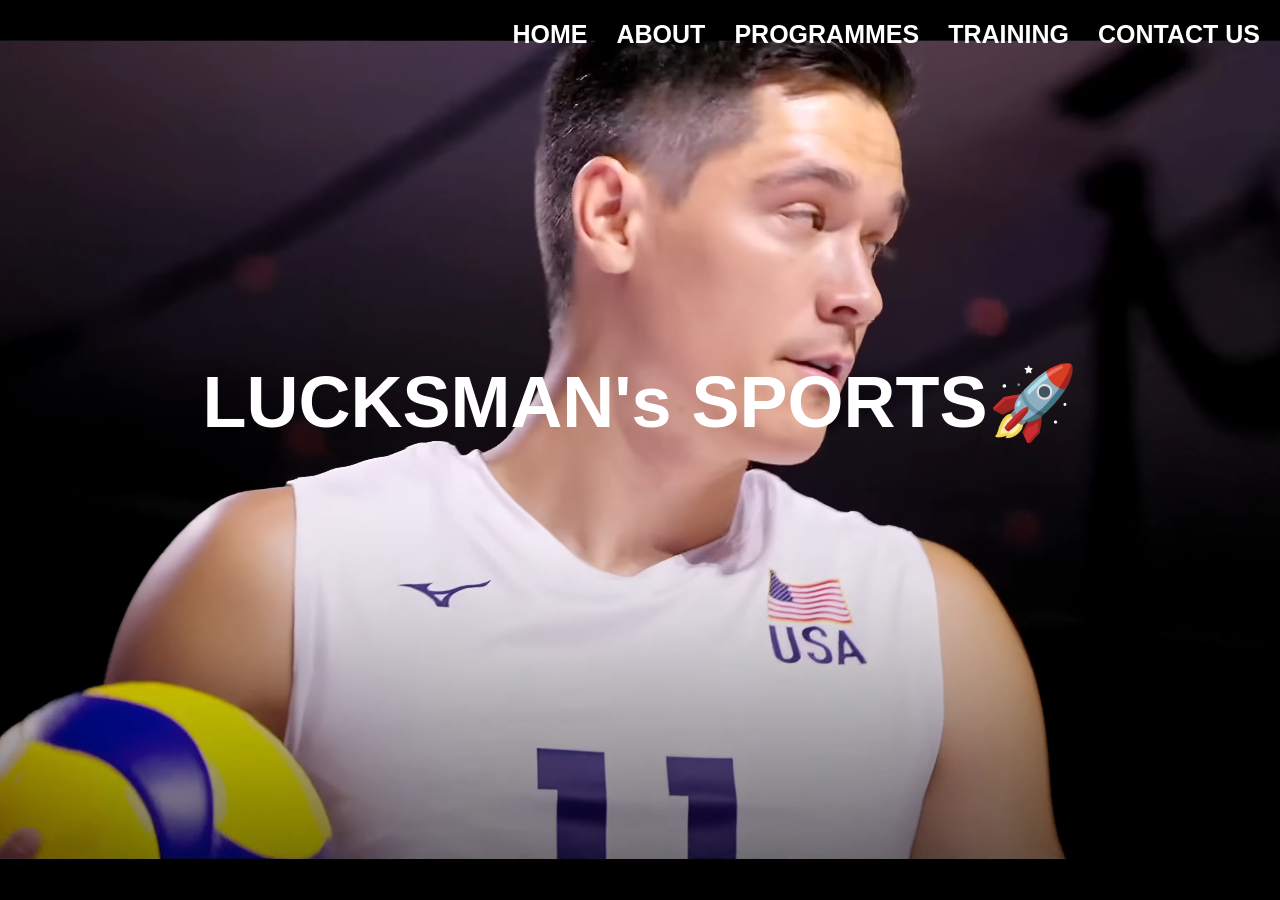
<file: index.html>
<!doctype html>
<html lang="en">
  <head>
    <meta charset="UTF-8" />
    <title>Home page - LUCKSMAN's SPORTS</title>
    <style>
      * {
        margin: 0;
        padding: 0;
      }
      .video-container {
        position: relative;
        width: 100%;
        height: 100vh;
        overflow: hidden;
      }

      .bg-video {
        position: absolute;
        top: 0;
        left: 0;
        width: 100%;
        height: 100%;
        object-fit: cover;
      }

      .text {
        position: relative;
        z-index: 1;
        color: white;
        text-align: center;
        font-size: 8vh;
        margin-top: 40vh;
      }

      .top-right {
        font-size: 25px;
        position: absolute;
        top: 20px;
        right: 20px;
        display: flex;
        gap: 29px;
        z-index: 1;
      }

      .top-right a {
        color: white;
        font-weight: 600;
        text-decoration: none;
      }

      .top-right a:hover {
        color: red;
        text-decoration: none;
      }

      .dropdown {
        position: relative;
        display: inline-block;
      }

      .dropdown-content {
        display: none;
        position: absolute;
        background-color: rgba(0, 0, 0, 0.8);
        border-radius: 4px;
      }

      .dropdown-content a {
        color: white;
        padding: 12px 16px;
        font-size: 18px;
        display: block;
      }

      .dropdown:hover .dropdown-content {
        display: block;
      }
    </style>
  </head>
  <body style="background-color: skyblue">
    <div class="video-container">
      <h1 class="text">LUCKSMAN's SPORTS🚀</h1>

      <div class="top-right">
        <a href="#">HOME</a>
        <a href="about.html">ABOUT</a>

        <div class="dropdown">
          <a class="morethings" href="">PROGRAMMES</a>
          <div class="dropdown-content">
            `
            <a href="kids.html">KIDS PROGRAMMES</a>
            <a href="youth.html">YOUTH PROGRAMMES</a>
          </div>
        </div>
        <a href="training.html">TRAINING</a>

        <a href="Contact.html">CONTACT US</a>
        <link rel="stylesheet" href="style.css" />
      </div>

      <div>
        <video
          autoplay
          loop
          muted
          playsinline
          class="bg-video"
          src="Assests/videoplayback.webm"
        ></video>
      </div>
    </div>
  </body>
</html>
</file>
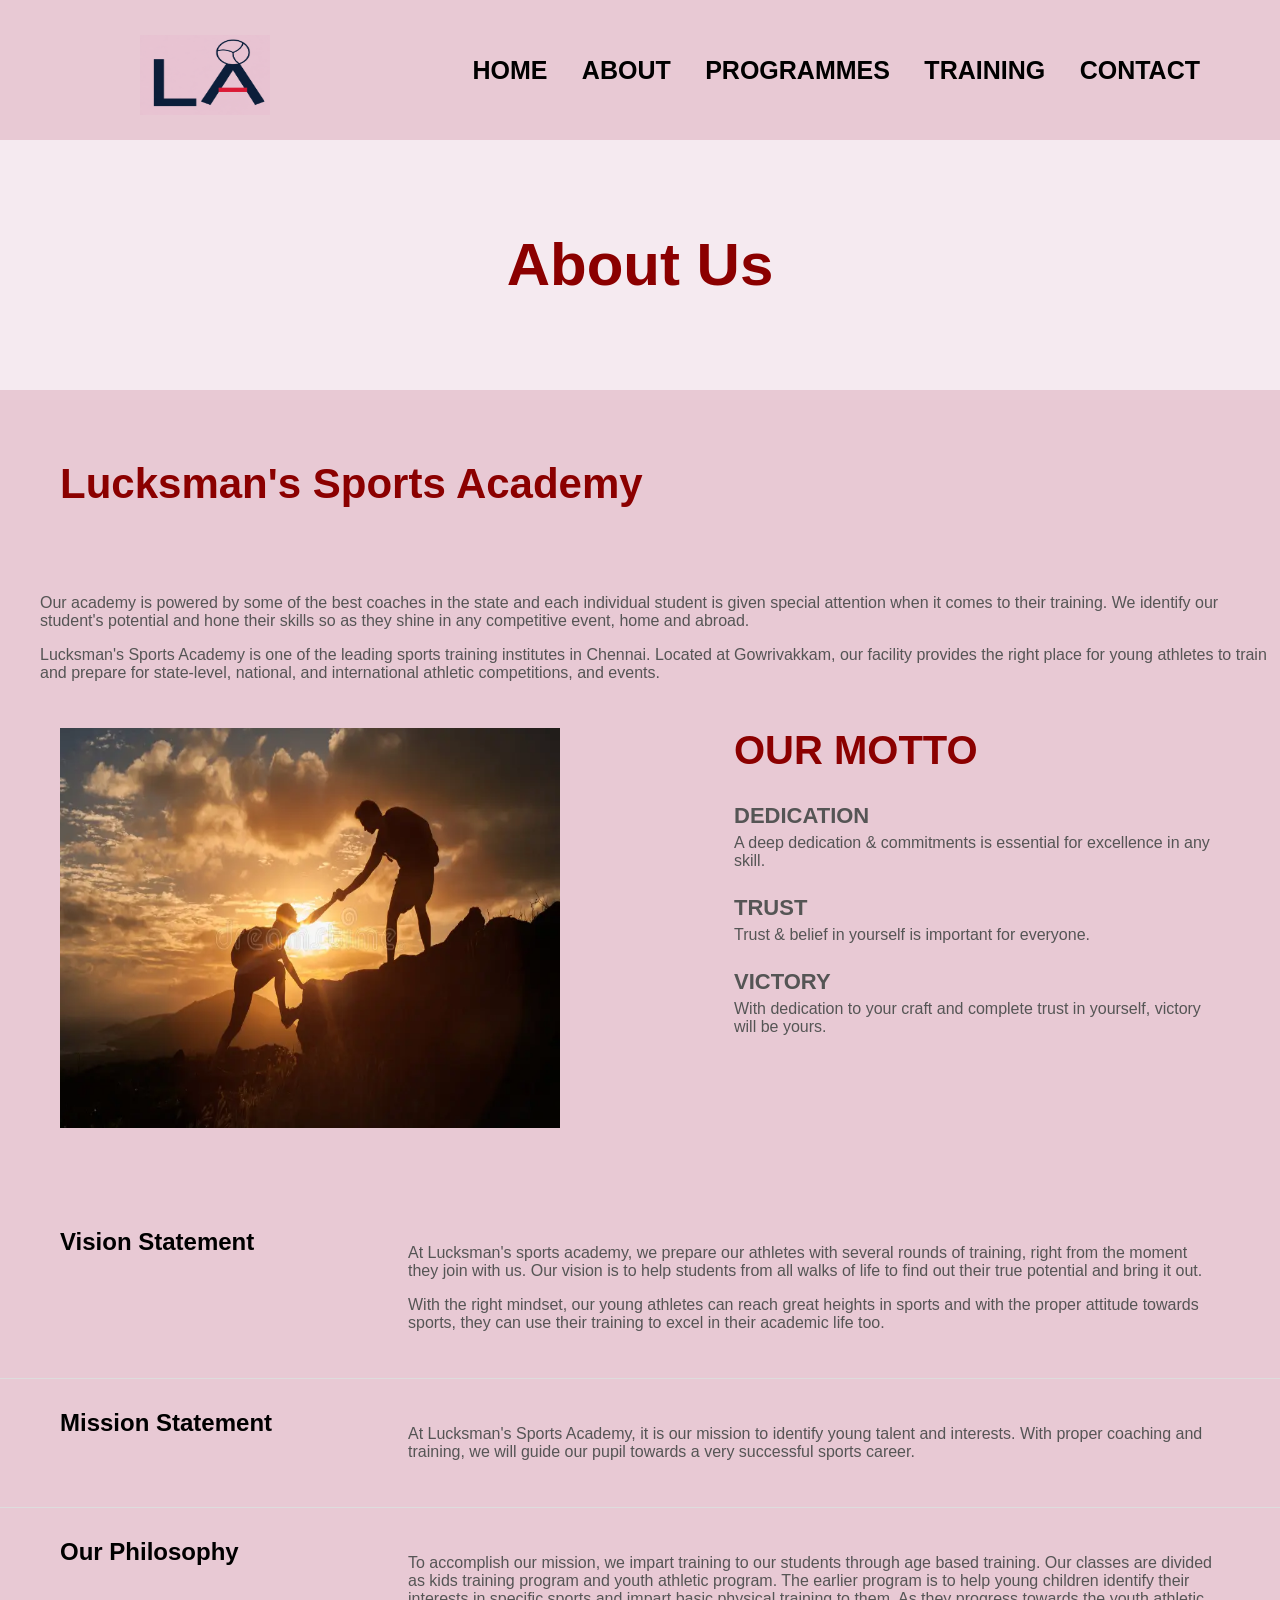
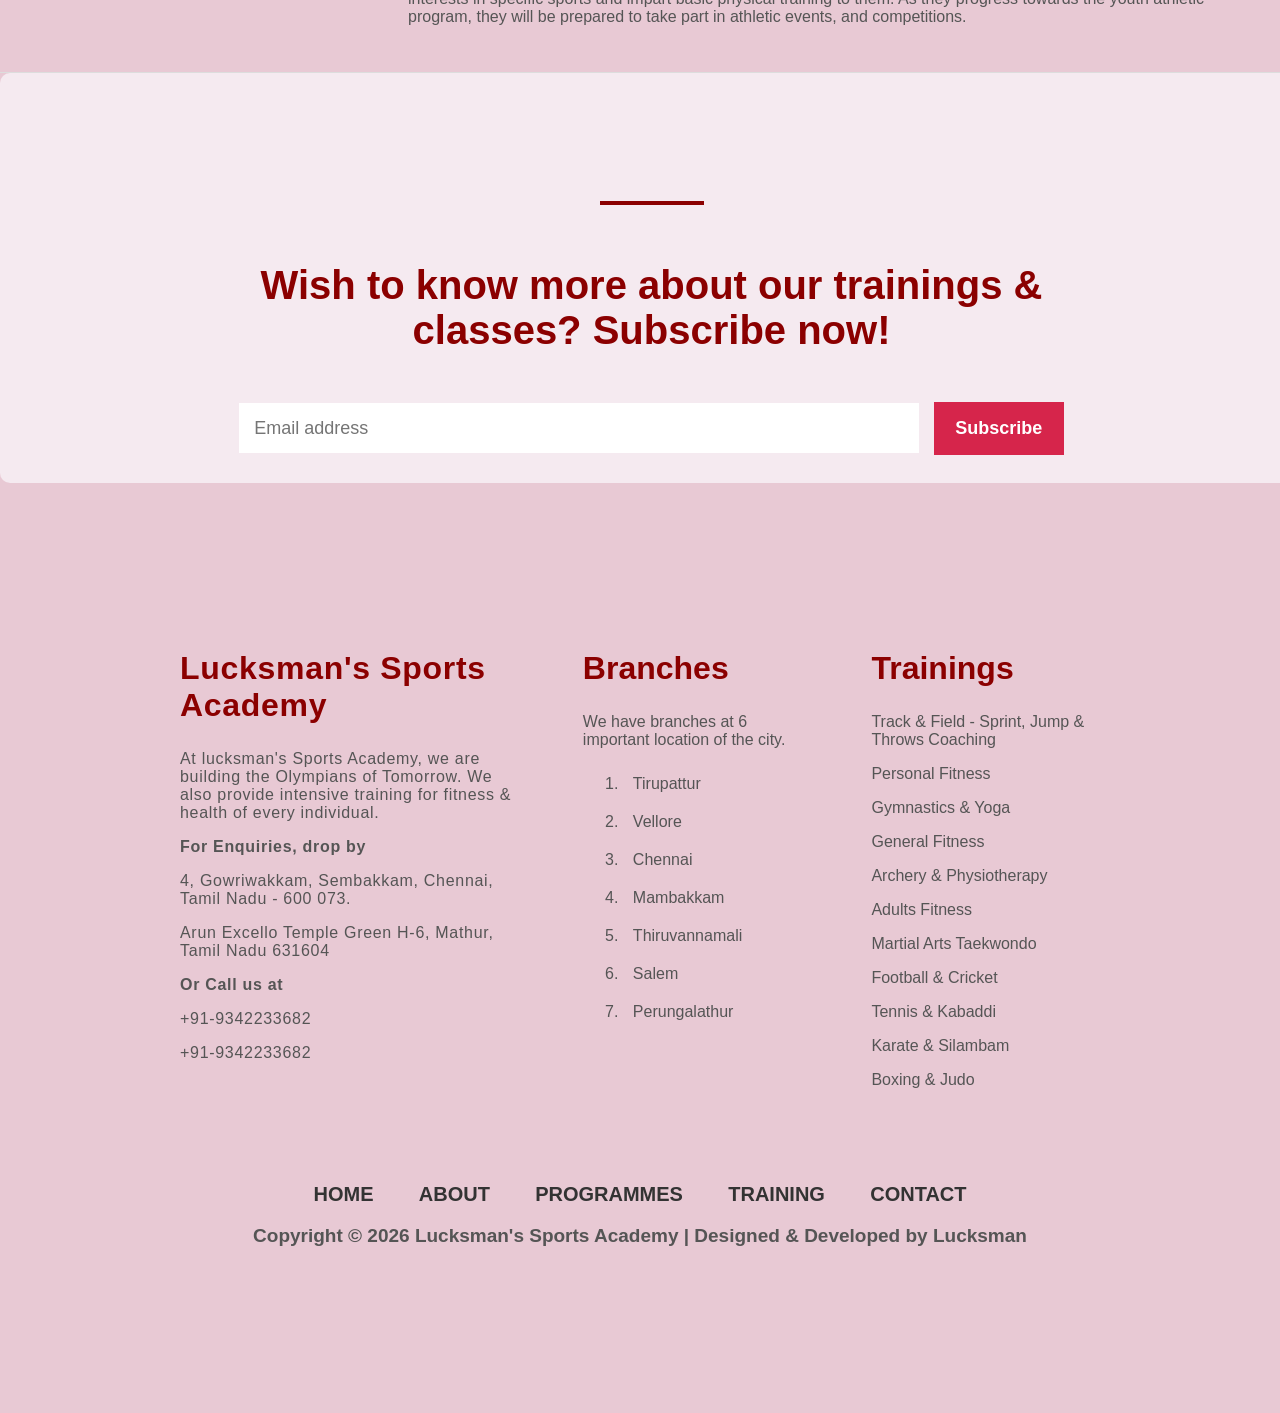
<file: about.html>
<!doctype html>
  <html>
    <head>
      <title>About - lucksman's Sports Academy</title>

      <link rel="stylesheet" href="style.css" />
    </head>

    <body>
      <div class="header">
        <img
          class="logo"
          src="Assests/newn.png"
        />

        <div class="menu">
          <a
            href="index.html"
            >HOME</a
          >
          <a
            href="about.html"
            class="this-page"
            >ABOUT</a
          >
          <div class="dropdown">
            <a class="morethings" href="#">PROGRAMMES</a>
            <div class="dropdown-content">
              <a
                href="kids.html"
                >KIDS PROGRAMMES</a
              >
              <a
                href="youth.html"
                >YOUTH PROGRAMMES</a
              >

              
            </div>
          </div>
          <a
            href="training.html"
            >TRAINING</a
          >
          <a
            href="Contact.html"
            >CONTACT</a
          >
        </div>
      </div>

      <div class="top">
        <h1>About Us</h1>
      </div>

      <div class="intro-box">
        
          <h2 class="myself">Lucksman's Sports Academy</h2>
        </div>

        <div class="my-academy">
          <p>
            Our academy is powered by some of the best coaches in the state and
            each individual student is given special attention when it comes to
            their training. We identify our student's potential and hone their
            skills so as they shine in any competitive event, home and abroad.
          </p>
          <p>
            Lucksman's Sports Academy is one of the leading sports training institutes
            in Chennai. Located at Gowrivakkam, our facility provides the right
            place for young athletes to train and prepare for state-level,
            national, and international athletic competitions, and events.
          </p>
        </div>
      </div>
      <div class="motto-box">
        <img
          class="rohit"
          src="Assests/climb.png"
        />

        <div class="motto-list">
          <h2 class="motto-heading">OUR MOTTO</h2>

          <div class="motto-word">DEDICATION</div>
          <p class="motto-meaning">
            A deep dedication & commitments is essential for excellence in any
            skill.
          </p>

          <div class="motto-word">TRUST</div>
          <p class="motto-meaning">
            Trust & belief in yourself is important for everyone.
          </p>

          <div class="motto-word">VICTORY</div>
          <p class="motto-meaning">
            With dedication to your craft and complete trust in yourself, victory
            will be yours.
          </p>
        </div>
      </div>
      <div class="statement-box">
        <div class="statement-title">Vision Statement</div>
        <div class="statement-words">
          <p>
            At Lucksman's sports academy, we prepare our athletes with several
            rounds of training, right from the moment they join with us. Our
            vision is to help students from all walks of life to find out their
            true potential and bring it out.
          </p>
          <p>
            With the right mindset, our young athletes can reach great heights in
            sports and with the proper attitude towards sports, they can use their
            training to excel in their academic life too.
          </p>
        </div>
      </div>

      <div class="statement-box">
        <div class="statement-title">Mission Statement</div>
        <div class="statement-words">
          <p>
            At Lucksman's Sports Academy, it is our mission to identify young
            talent and interests. With proper coaching and training, we will guide
            our pupil towards a very successful sports career.
          </p>
        </div>
      </div>

      <div class="statement-box">
        <div class="statement-title">Our Philosophy</div>
        <div class="statement-words">
          <p>
            To accomplish our mission, we impart training to our students through
            age based training. Our classes are divided as kids training program
            and youth athletic program. The earlier program is to help young
            children identify their interests in specific sports and impart basic
            physical training to them. As they progress towards the youth athletic
            program, they will be prepared to take part in athletic events, and
            competitions.
          </p>
        </div>
      </div>
    
      <div class="subscribe">
  <hr />
  <h2>Wish to know more about our trainings & classes? Subscribe now!</h2>
  <form onsubmit="event.preventDefault(); alert('Your email has been saved!'); this.reset();">
    <input type="email" placeholder="Email address" required />
    <button type="submit">Subscribe</button>
  </form>
</div>


      <div class="footer">
        <div class="footer-box1">
          <h2>Lucksman's Sports Academy</h2>
          <p>
            At lucksman's Sports Academy, we are building the Olympians of Tomorrow. We
            also provide intensive training for fitness & health of every
            individual.
          </p>
          <p><b>For Enquiries, drop by</b></p>
          <p>4, Gowriwakkam, Sembakkam, Chennai, Tamil Nadu - 600 073.</p>
          <p>Arun Excello Temple Green H-6, Mathur, Tamil Nadu 631604</p>
          <p><b>Or Call us at</b></p>
          <p>+91-9342233682</p>
          <p>+91-9342233682</p>
        </div>

        <div class="footer-box2">
          <h2>Branches</h2>
          <p>We have branches at 6 important location of the city.</p>
          <ol>
            <li>Tirupattur</li>
            <li>Vellore</li>
            <li>Chennai</li>
            <li>Mambakkam</li>
            <li>Thiruvannamali</li>
            <li>Salem</li>
            <li>Perungalathur</li>
          </ol>
        </div>

        <div class="footer-box3">
          <h2>Trainings</h2>
          <p>Track & Field - Sprint, Jump & Throws Coaching</p>
          <p>Personal Fitness</p>
          <p>Gymnastics & Yoga</p>
          <p>General Fitness</p>
          <p>Archery & Physiotherapy</p>
          <p>Adults Fitness</p>
          <p>Martial Arts Taekwondo</p>
          <p>Football & Cricket</p>
          <p>Tennis & Kabaddi</p>
          <p>Karate & Silambam</p>
          <p>Boxing & Judo</p>
        </div>
      </div>

          <div class="bottom">
            <div class="bottom-menu">
              <a href="index.html">HOME</a>
              <a href="about.html">ABOUT</a>
              <a href="kids.html">PROGRAMMES</a>
              <a href="training.html">TRAINING</a>
              <a href="Contact.html">CONTACT</a>
            </div>

            <p class="copy">
              Copyright © 2026 Lucksman's Sports Academy | Designed & Developed by Lucksman
            </p>
          </div>
    </body>
  </html>
</file>
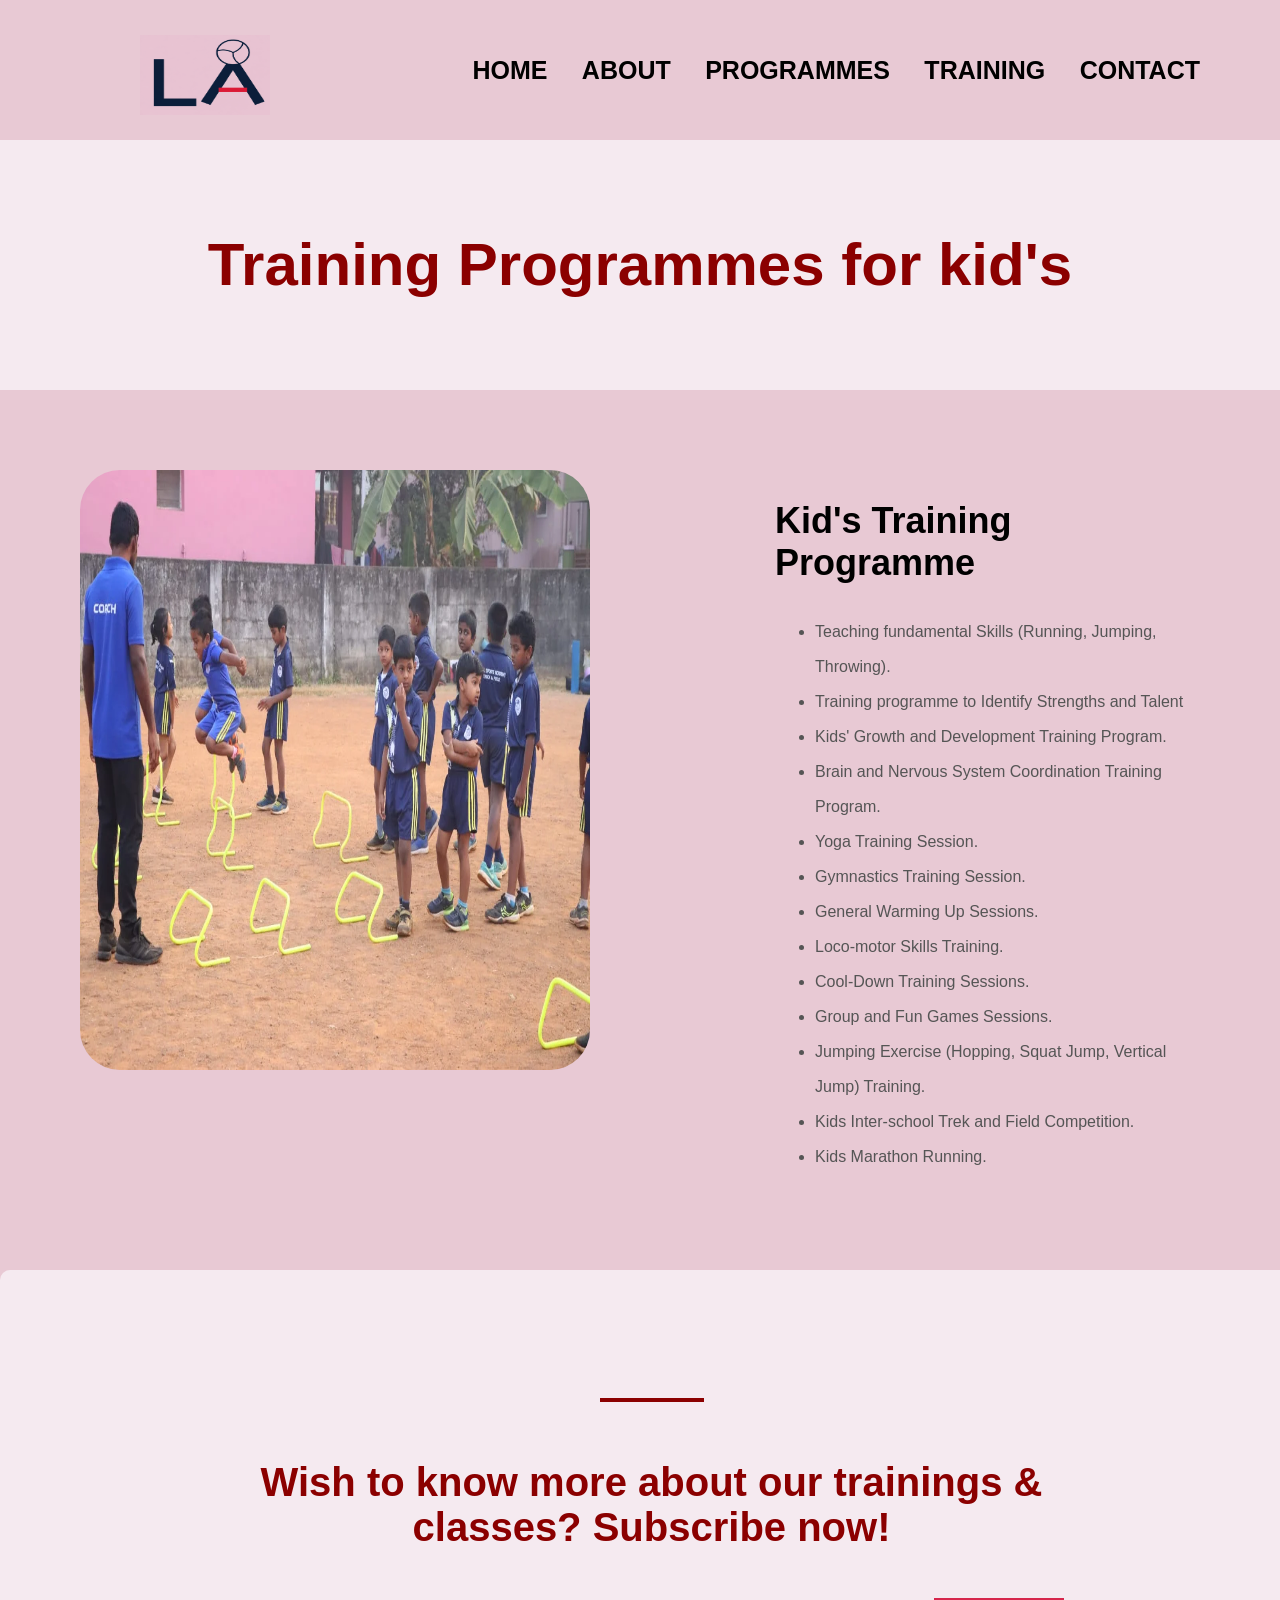
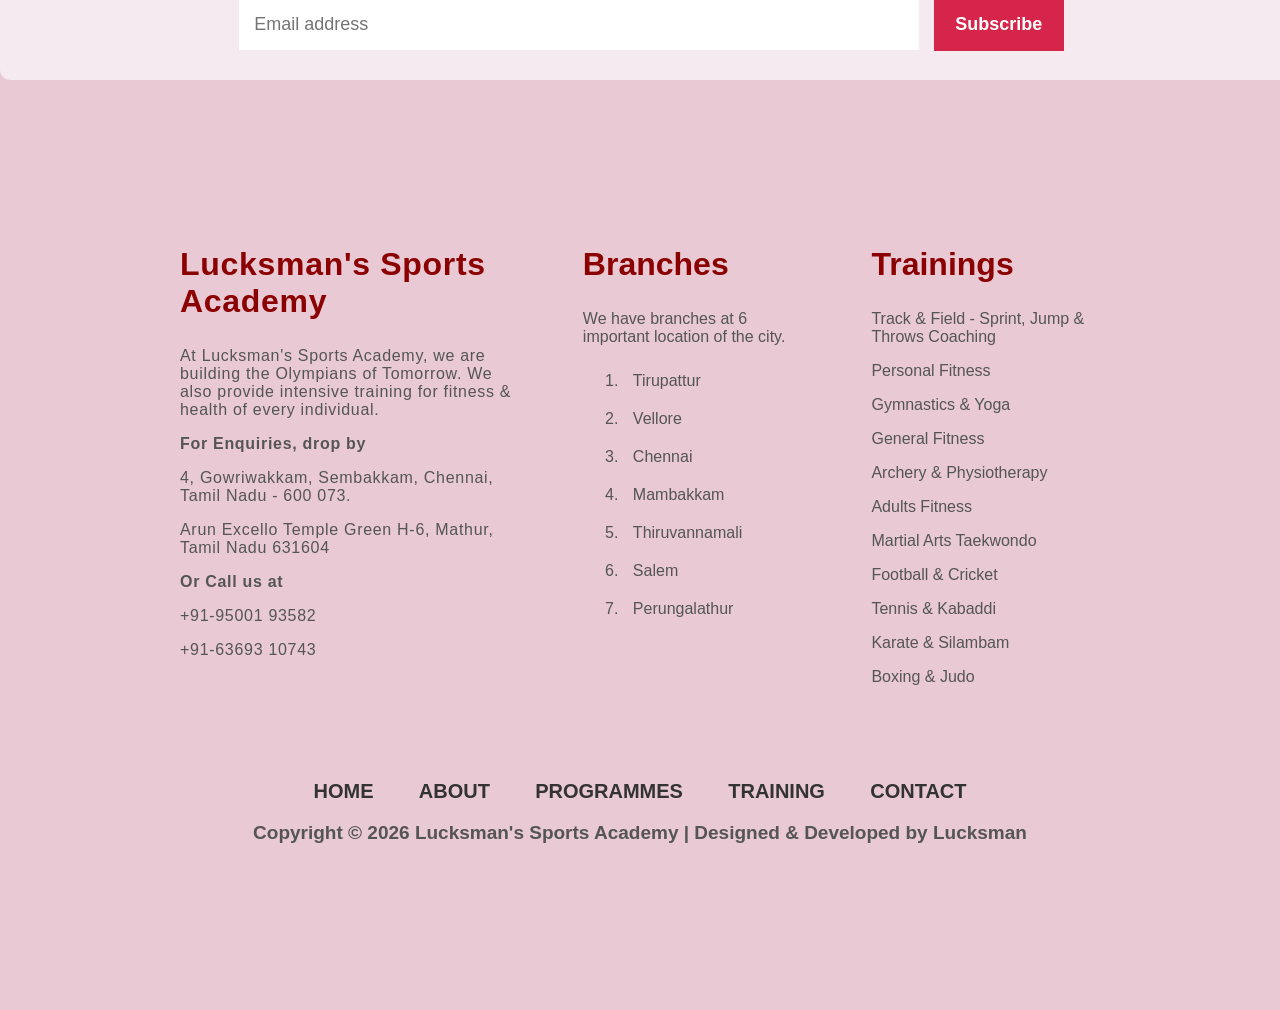
<file: kids.html>
<!doctype html>
<html>
  <head>
    <title>
      Kids programmes - Lucksman's sports academy</s> Sports Academy
    </title>
    <link rel="stylesheet" href="style.css" />
  </head>

  <body>
    <div class="header">
      <img src="Assests/newn.png" alt="Lucksman sports" class="logo" />

      <div class="menu">
        <a href="index.html">HOME</a>
        <a href="about.html">ABOUT</a>

        <div class="dropdown">
          <a class="morethings" href="#">PROGRAMMES</a>
          <div class="dropdown-content">
            <a href="kids.html">KIDS PROGRAMMES</a>
            <a href="youth.html">YOUTH PROGRAMMES</a>
          </div>
        </div>
        <a href="training.html">TRAINING</a>

        <a href="Contact.html">CONTACT</a>
      </div>
    </div>
    <div class="top">
      <h1>Training Programmes for kid's</h1>
    </div>

    <div class="programme">
      <div class="leftu">
        <img src="Assests/kids .png" alt="Kids training" />
      </div>

      <div class="rightu">
        <h2>Kid's Training Programme</h2>
        <ul>
          <li>Teaching fundamental Skills (Running, Jumping, Throwing).</li>
          <li>Training programme to Identify Strengths and Talent</li>
          <li>Kids' Growth and Development Training Program.</li>
          <li>Brain and Nervous System Coordination Training Program.</li>
          <li>Yoga Training Session.</li>
          <li>Gymnastics Training Session.</li>
          <li>General Warming Up Sessions.</li>
          <li>Loco-motor Skills Training.</li>
          <li>Cool-Down Training Sessions.</li>
          <li>Group and Fun Games Sessions.</li>
          <li>
            Jumping Exercise (Hopping, Squat Jump, Vertical Jump) Training.
          </li>
          <li>Kids Inter-school Trek and Field Competition.</li>
          <li>Kids Marathon Running.</li>
        </ul>
      </div>
    </div>
    <div class="subscribe">
      <hr />
      <h2>
        Wish to know more about our trainings & classes? Subscribe now!
      </h2>
      <form
        onsubmit="
          event.preventDefault();
          alert('Your email has been saved!');
          this.reset();
        "
      >
        <input type="email" placeholder="Email address" required />
        <button type="submit">Subscribe</button>
      </form>
    </div>

    <div class="footer">
      <div class="footer-box1">
        <h2>Lucksman's Sports Academy</h2>
        <p>
          At Lucksman's Sports Academy, we are building the Olympians of
          Tomorrow. We also provide intensive training for fitness & health of
          every individual.
        </p>
        <p><b>For Enquiries, drop by</b></p>
        <p>4, Gowriwakkam, Sembakkam, Chennai, Tamil Nadu - 600 073.</p>
        <p>Arun Excello Temple Green H-6, Mathur, Tamil Nadu 631604</p>
        <p><b>Or Call us at</b></p>
        <p>+91-95001 93582</p>
        <p>+91-63693 10743</p>
      </div>

      <div class="footer-box2">
        <h2>Branches</h2>
        <p>We have branches at 6 important location of the city.</p>
        <ol>
          <li>Tirupattur</li>
          <li>Vellore</li>
          <li>Chennai</li>
          <li>Mambakkam</li>
          <li>Thiruvannamali</li>
          <li>Salem</li>
          <li>Perungalathur</li>
        </ol>
      </div>

      <div class="footer-box3">
        <h2>Trainings</h2>
        <p>Track & Field - Sprint, Jump & Throws Coaching</p>
        <p>Personal Fitness</p>
        <p>Gymnastics & Yoga</p>
        <p>General Fitness</p>
        <p>Archery & Physiotherapy</p>
        <p>Adults Fitness</p>
        <p>Martial Arts Taekwondo</p>
        <p>Football & Cricket</p>
        <p>Tennis & Kabaddi</p>
        <p>Karate & Silambam</p>
        <p>Boxing & Judo</p>
      </div>
    </div>

    <div class="bottom">
      <div class="bottom-menu">
        <a href="index.html">HOME</a>
        <a href="about.html">ABOUT</a>
        <a href="kids.html">PROGRAMMES</a>
        <a href="training.html">TRAINING</a>
        <a href="Contact.html">CONTACT</a>
      </div>

      <p class="copy">
        Copyright © 2026 Lucksman's Sports Academy | Designed & Developed by
        Lucksman
      </p>
    </div>
  </body>
</html>
</file>
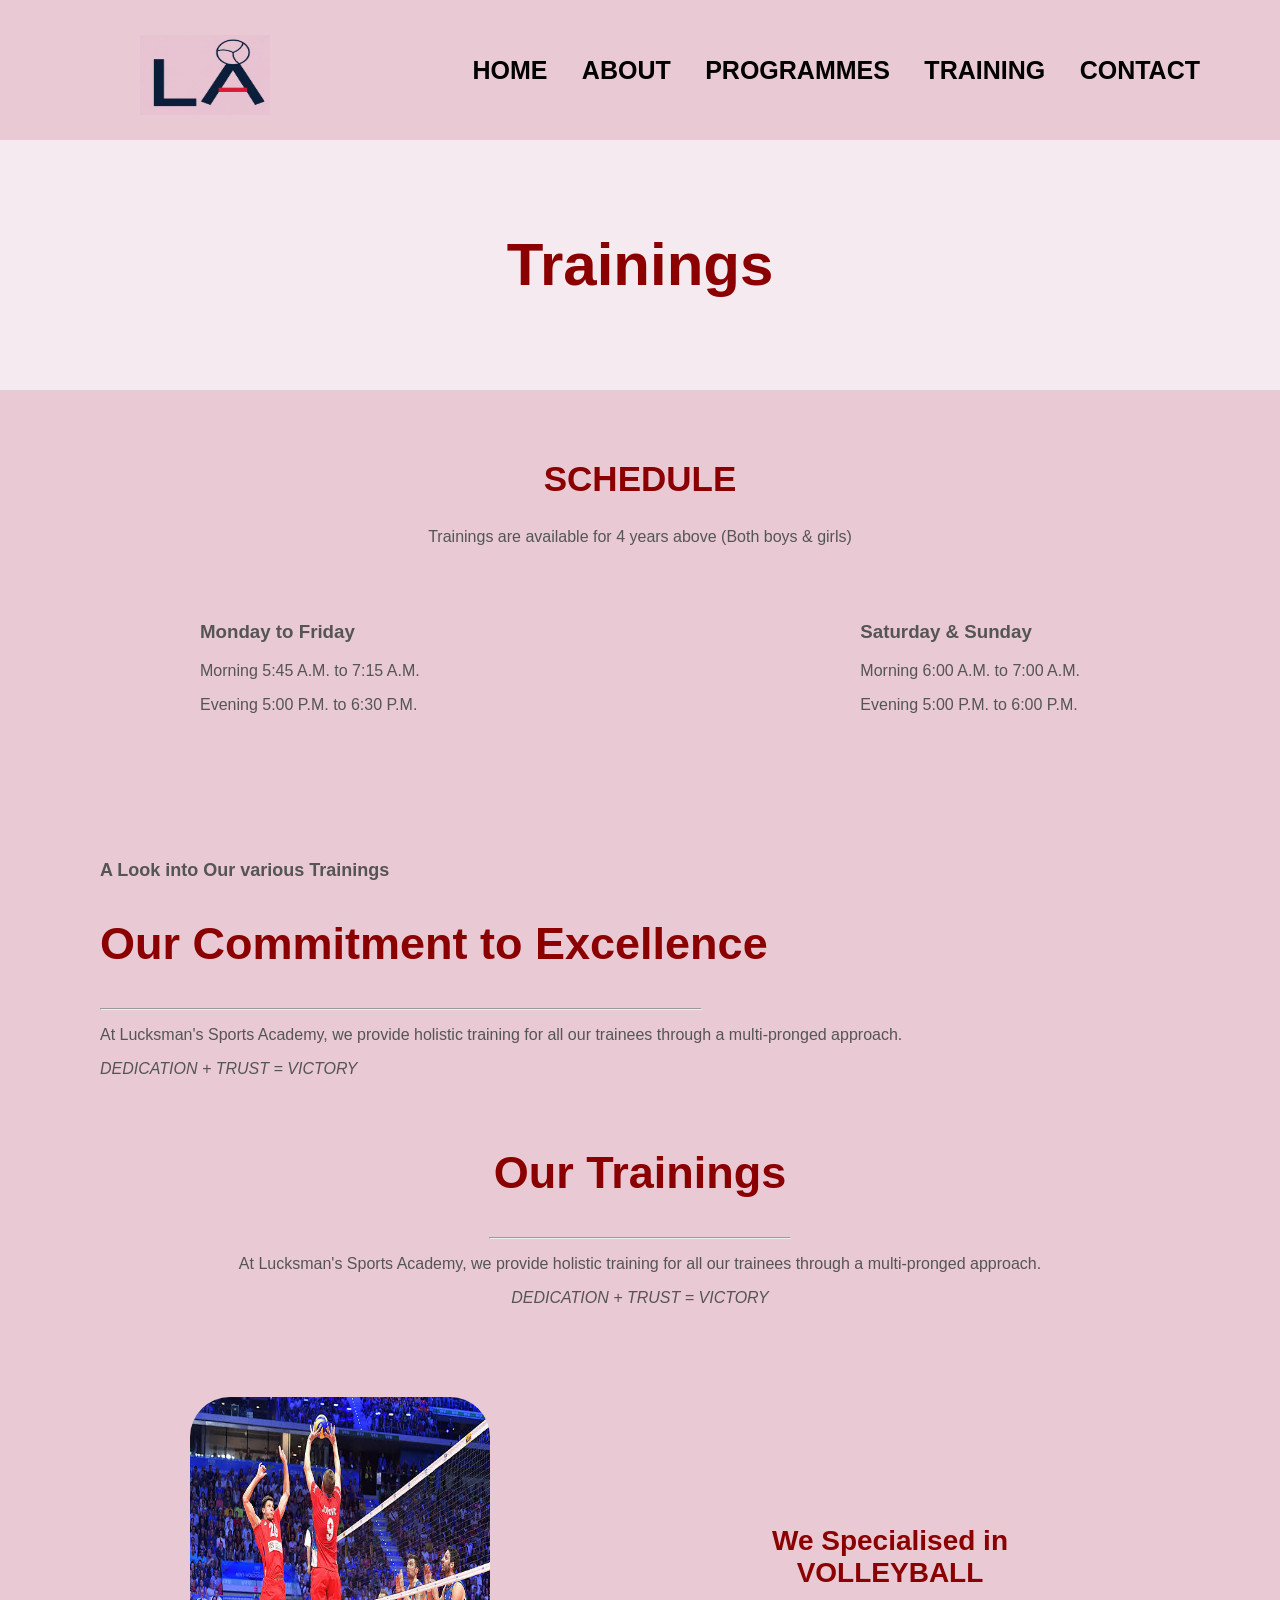
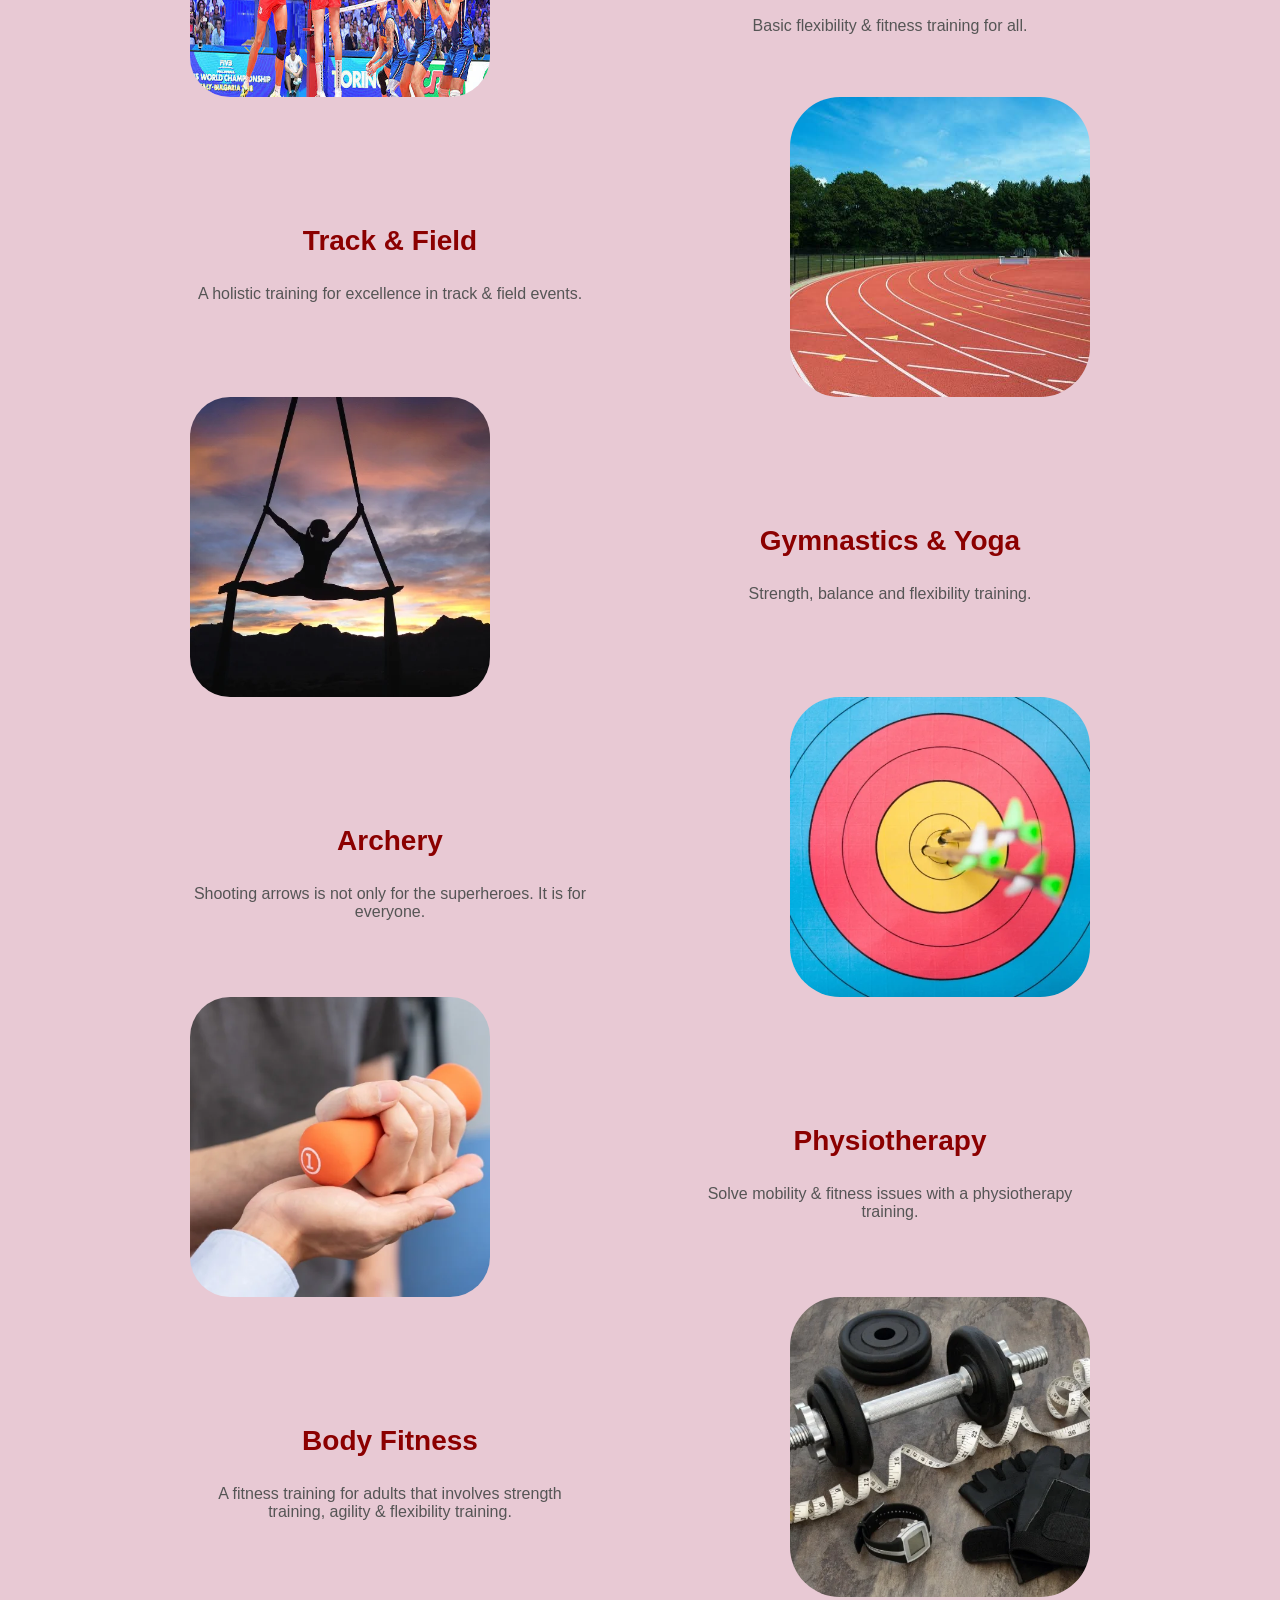
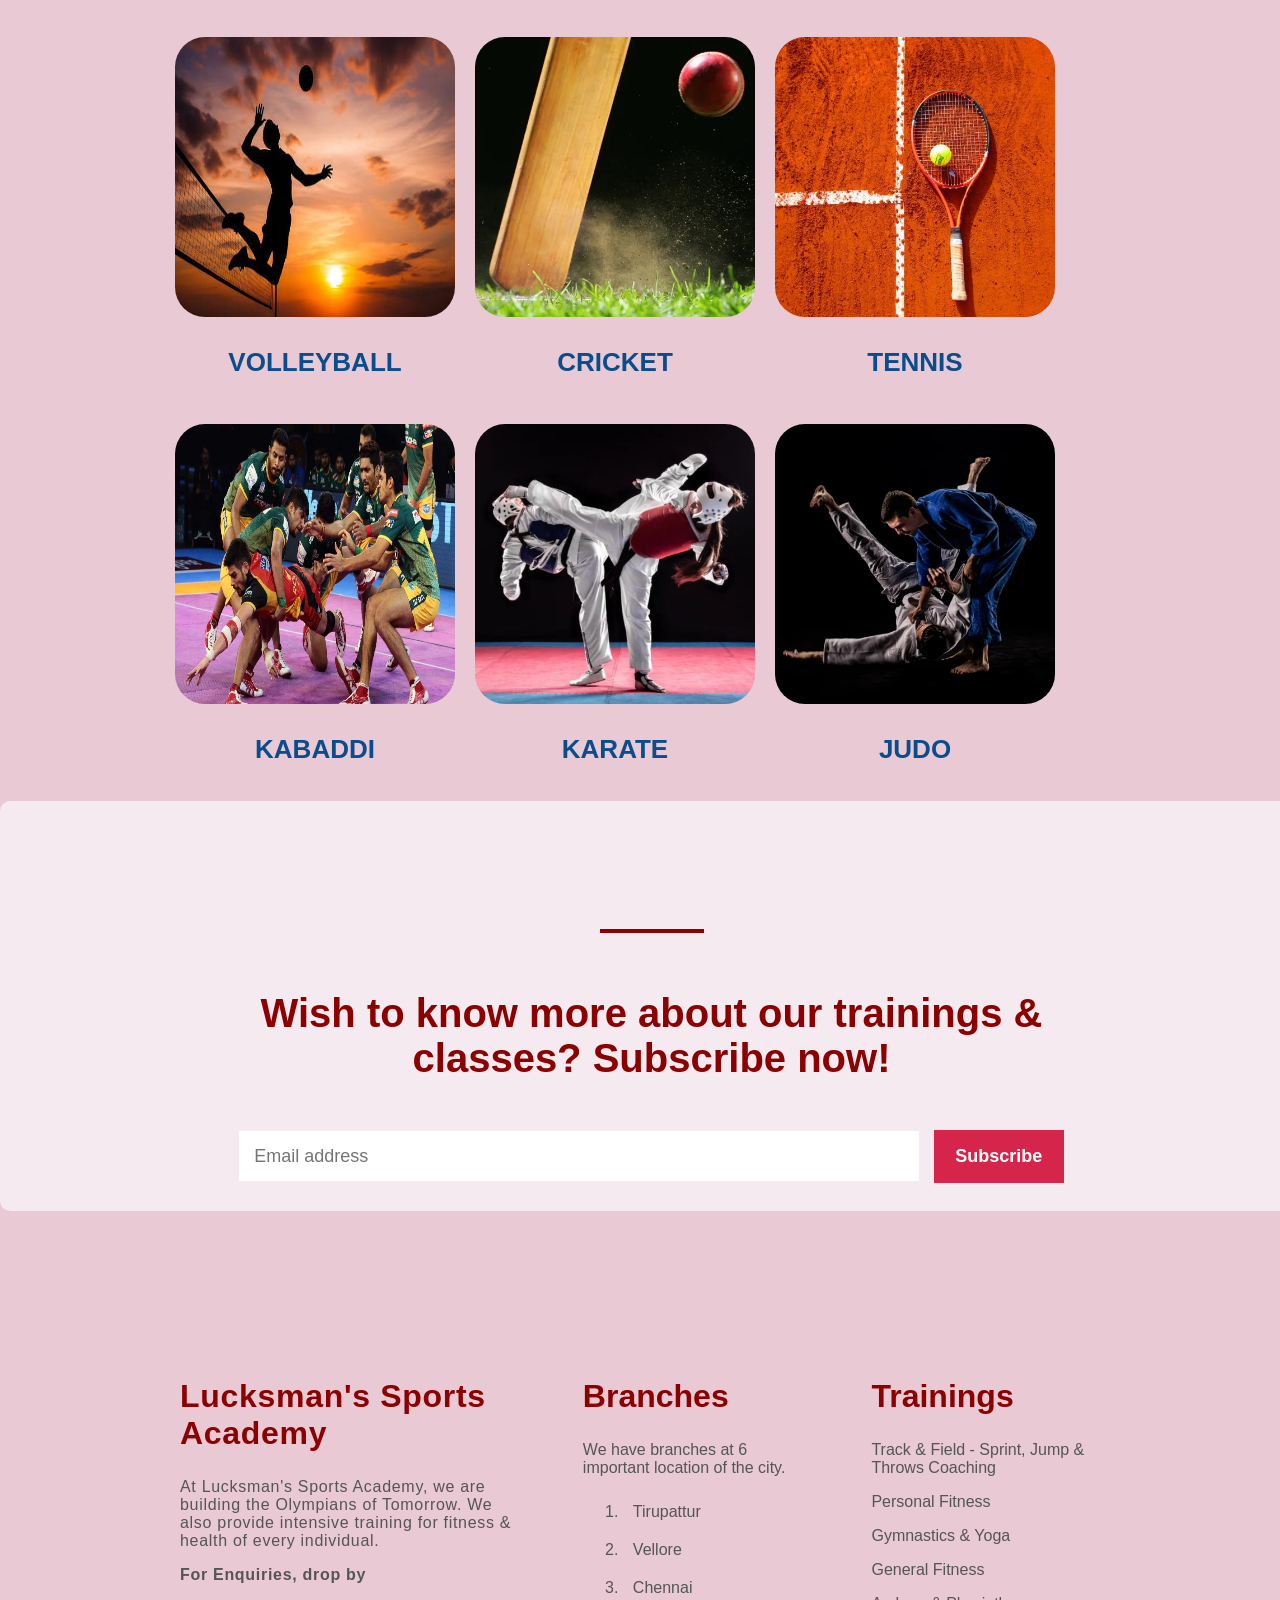
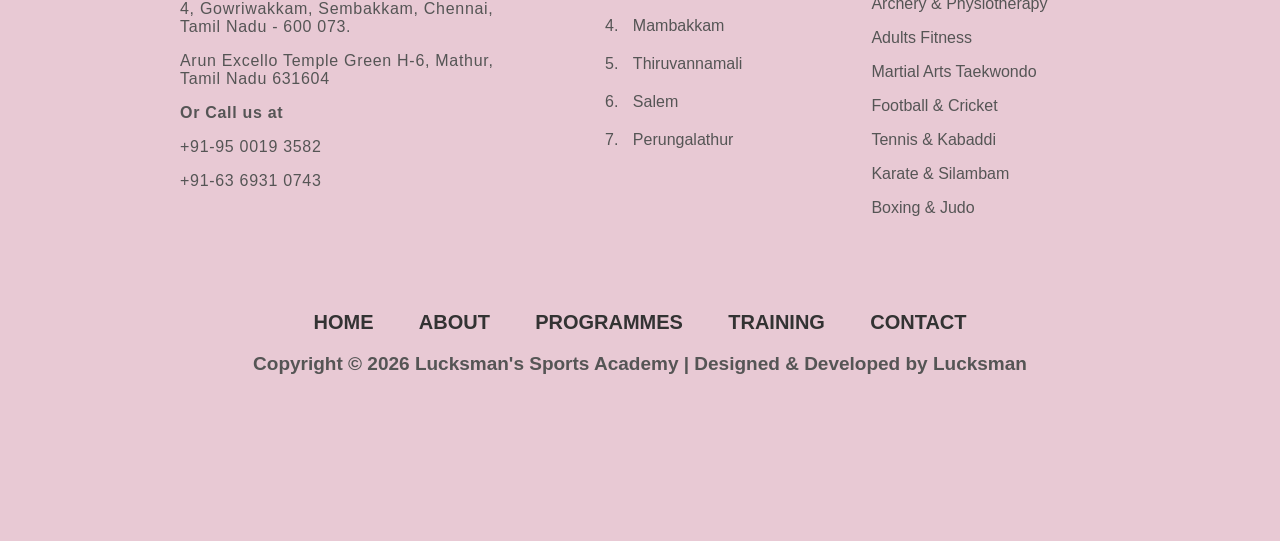
<file: training.html>
<!doctype html>
<html>
  <head>
    <title>Trainings - lucksman's Sports Academy</title>
    <link rel="stylesheet" href="style.css" />
  </head>
  <body>
    <div class="header">
      <img class="logo" src="Assests/newn.png" />

      <div class="menu">
        <a href="index.html">HOME</a>
        <a href="about.html" class="this-page">ABOUT</a>
        <div class="dropdown">
          <a class="morethings" href="#">PROGRAMMES</a>
          <div class="dropdown-content">
            <a href="kids.html">KIDS PROGRAMMES</a>
            <a href="youth.html">YOUTH PROGRAMMES</a>
          </div>
        </div>
        <a href="training.html">TRAINING</a>
        <a href="Contact.html">CONTACT</a>
      </div>
    </div>

    <div class="top">
      <h1>Trainings</h1>
    </div>

    <div class="schedule">
      <h2>SCHEDULE</h2>
      <p>Trainings are available for 4 years above (Both boys & girls)</p>

      <div class="week">
        <h3>Monday to Friday</h3>
        <p>Morning 5:45 A.M. to 7:15 A.M.</p>
        <p>Evening 5:00 P.M. to 6:30 P.M.</p>
      </div>

      <div class="weekend">
        <h3>Saturday & Sunday</h3>
        <p>Morning 6:00 A.M. to 7:00 A.M.</p>
        <p>Evening 5:00 P.M. to 6:00 P.M.</p>
      </div>
    </div>

    <div class="commitment">
      <h4>A Look into Our various Trainings</h4>
      <h2>Our Commitment to Excellence</h2>
      <hr />
      <p>
        At Lucksman's Sports Academy, we provide holistic training for all our
        trainees through a multi-pronged approach.
      </p>
      <p><i>DEDICATION + TRUST = VICTORY</i></p>
    </div>

    <div class="trainings">
      <h2>Our Trainings</h2>
      <hr />
      <p>
        At Lucksman's Sports Academy, we provide holistic training for all our
        trainees through a multi-pronged approach.
      </p>
      <p><i>DEDICATION + TRUST = VICTORY</i></p>
    </div>

    <div class="item">
      <img class="left" src="Assests/volleyball.png" />
      <div class="right-text">
        <h3>We Specialised in VOLLEYBALL</h3>
        <p>Basic flexibility & fitness training for all.</p>
      </div>
    </div>

    <div class="item">
      <div class="left-text">
        <h3>Track & Field</h3>
        <p>A holistic training for excellence in track & field events.</p>
      </div>
      <img class="right" src="Assests/run.png" />
    </div>

    <div class="item">
      <img class="left" src="Assests/yoga.png" />
      <div class="right-text">
        <h3>Gymnastics & Yoga</h3>
        <p>Strength, balance and flexibility training.</p>
      </div>
    </div>

    <div class="item">
      <div class="left-text">
        <h3>Archery</h3>
        <p>
          Shooting arrows is not only for the superheroes. It is for everyone.
        </p>
      </div>
      <img class="right" src="Assests/arc.png" />
    </div>

    <div class="item">
      <img class="left" src="Assests/Physiotherapy.png" />
      <div class="right-text">
        <h3>Physiotherapy</h3>
        <p>Solve mobility & fitness issues with a physiotherapy training.</p>
      </div>
    </div>

    <div class="item">
      <div class="left-text">
        <h3>Body Fitness</h3>
        <p>
          A fitness training for adults that involves strength training, agility
          & flexibility training.
        </p>
      </div>
      <img class="right" src="Assests/Fitness.png" />
    </div>

    <div class="sports">
      <div class="sport">
        <img src="Assests/volleyballl.png" />
        <h3>VOLLEYBALL</h3>
      </div>
      <div class="sport">
        <img src="Assests/Cricket.png" />
        <h3>CRICKET</h3>
      </div>
      <div class="sport">
        <img src="Assests/Tennis.png" />
        <h3>TENNIS</h3>
      </div>
      <div class="sport">
        <img src="Assests/kabaddi.png" />
        <h3>KABADDI</h3>
      </div>
      <div class="sport">
        <img src="Assests/Taekwondo.png" />
        <h3>KARATE</h3>
      </div>
      <div class="sport">
        <img src="Assests/Judo.png" />
        <h3>JUDO</h3>
      </div>
    </div>
    <div class="subscribe">
      <hr />
      <h2>
        Wish to know more about our trainings & classes? Subscribe now!
      </h2>
      <form
        onsubmit="
          event.preventDefault();
          alert('Your email has been saved!');
          this.reset();
        "
      >
        <input type="email" placeholder="Email address" required />
        <button type="submit">Subscribe</button>
      </form>
    </div>

    <div class="footer">
      <div class="footer-box1">
        <h2>Lucksman's Sports Academy</h2>
        <p>
          At Lucksman's Sports Academy, we are building the Olympians of
          Tomorrow. We also provide intensive training for fitness & health of
          every individual.
        </p>
        <p><b>For Enquiries, drop by</b></p>
        <p>4, Gowriwakkam, Sembakkam, Chennai, Tamil Nadu - 600 073.</p>
        <p>Arun Excello Temple Green H-6, Mathur, Tamil Nadu 631604</p>
        <p><b>Or Call us at</b></p>
        <p>+91-95 0019 3582</p>
        <p>+91-63 6931 0743</p>
      </div>

      <div class="footer-box2">
        <h2>Branches</h2>
        <p>We have branches at 6 important location of the city.</p>
        <ol>
          <li>Tirupattur</li>
          <li>Vellore</li>
          <li>Chennai</li>
          <li>Mambakkam</li>
          <li>Thiruvannamali</li>
          <li>Salem</li>
          <li>Perungalathur</li>
        </ol>
      </div>

      <div class="footer-box3">
        <h2>Trainings</h2>
        <p>Track & Field - Sprint, Jump & Throws Coaching</p>
        <p>Personal Fitness</p>
        <p>Gymnastics & Yoga</p>
        <p>General Fitness</p>
        <p>Archery & Physiotherapy</p>
        <p>Adults Fitness</p>
        <p>Martial Arts Taekwondo</p>
        <p>Football & Cricket</p>
        <p>Tennis & Kabaddi</p>
        <p>Karate & Silambam</p>
        <p>Boxing & Judo</p>
      </div>
    </div>

    <div class="bottom">
      <div class="bottom-menu">
        <a href="index.html">HOME</a>
        <a href="about.html">ABOUT</a>
        <a href="kids.html">PROGRAMMES</a>
        <a href="training.html">TRAINING</a>
        <a href="Contact.html">CONTACT</a>
      </div>

      <p class="copy">
        Copyright © 2026 Lucksman's Sports Academy | Designed & Developed by
        Lucksman
      </p>
    </div>
  </body>
</html>
</file>
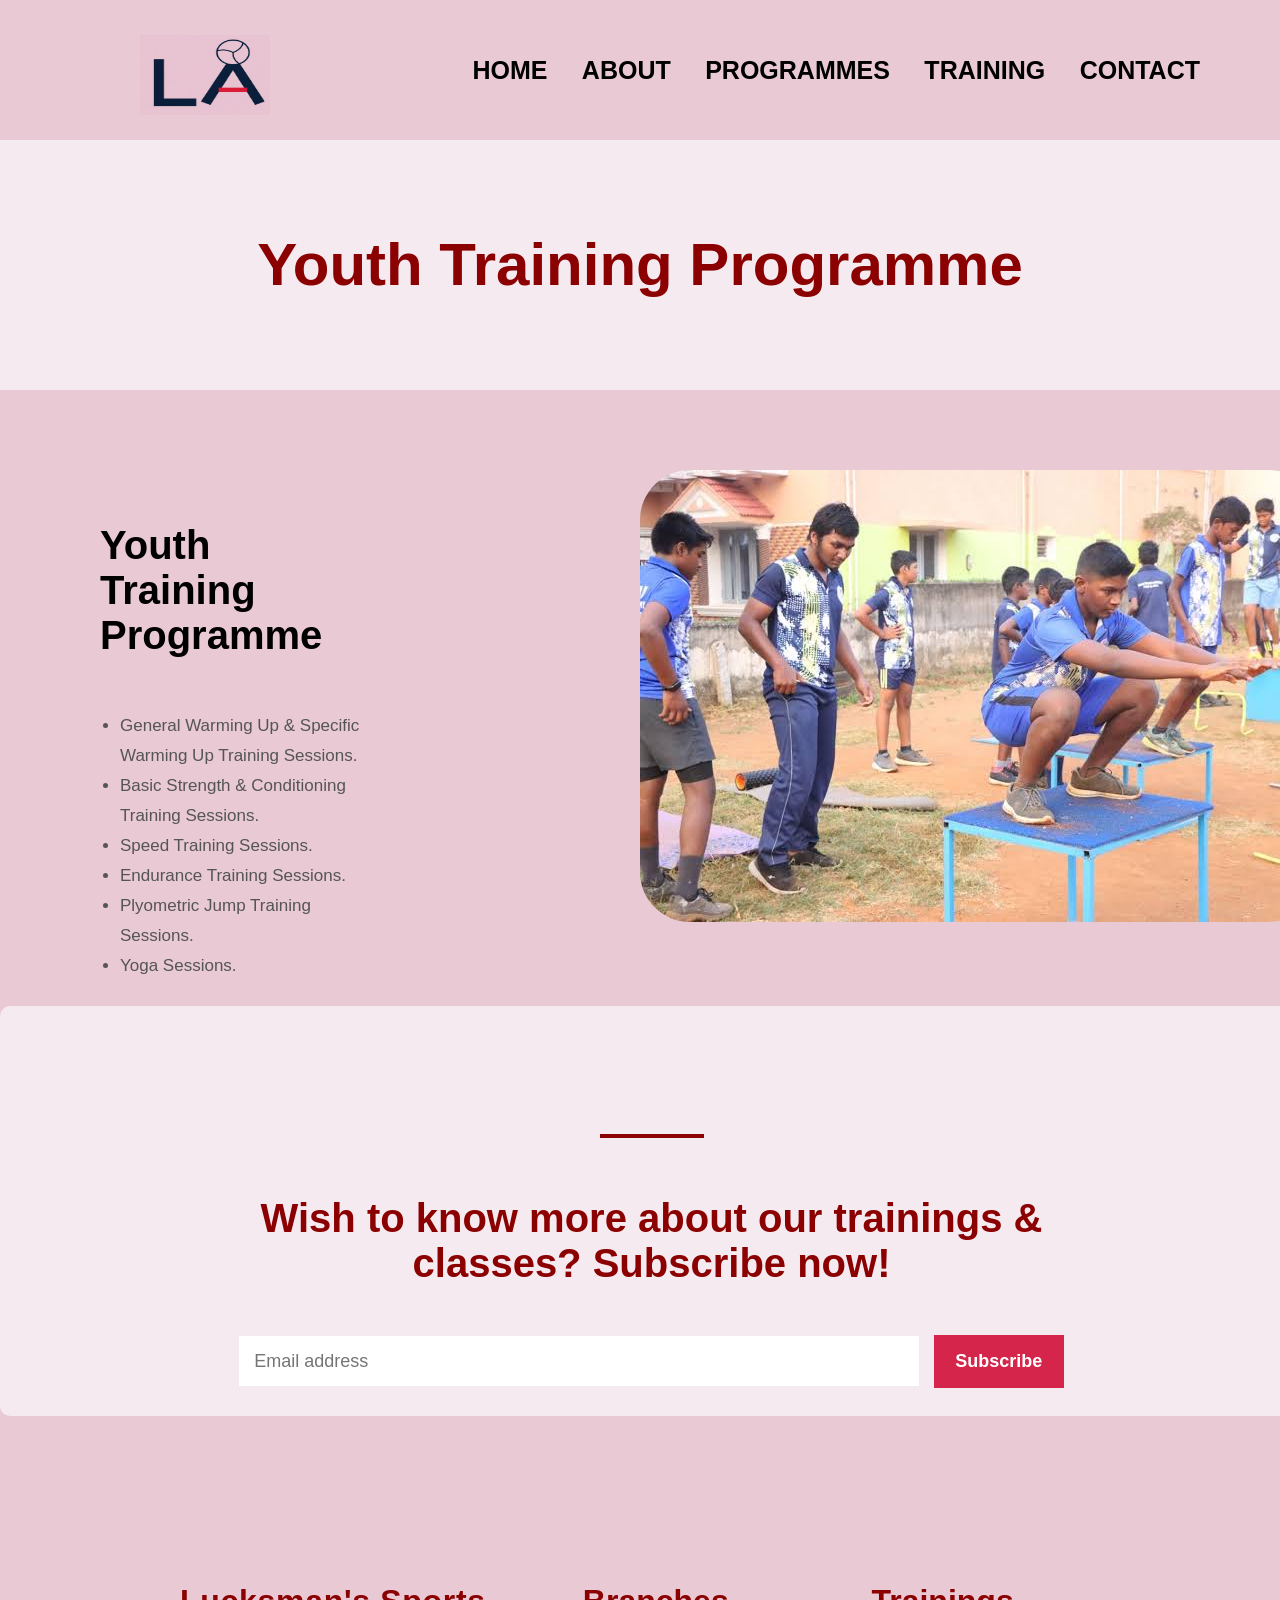
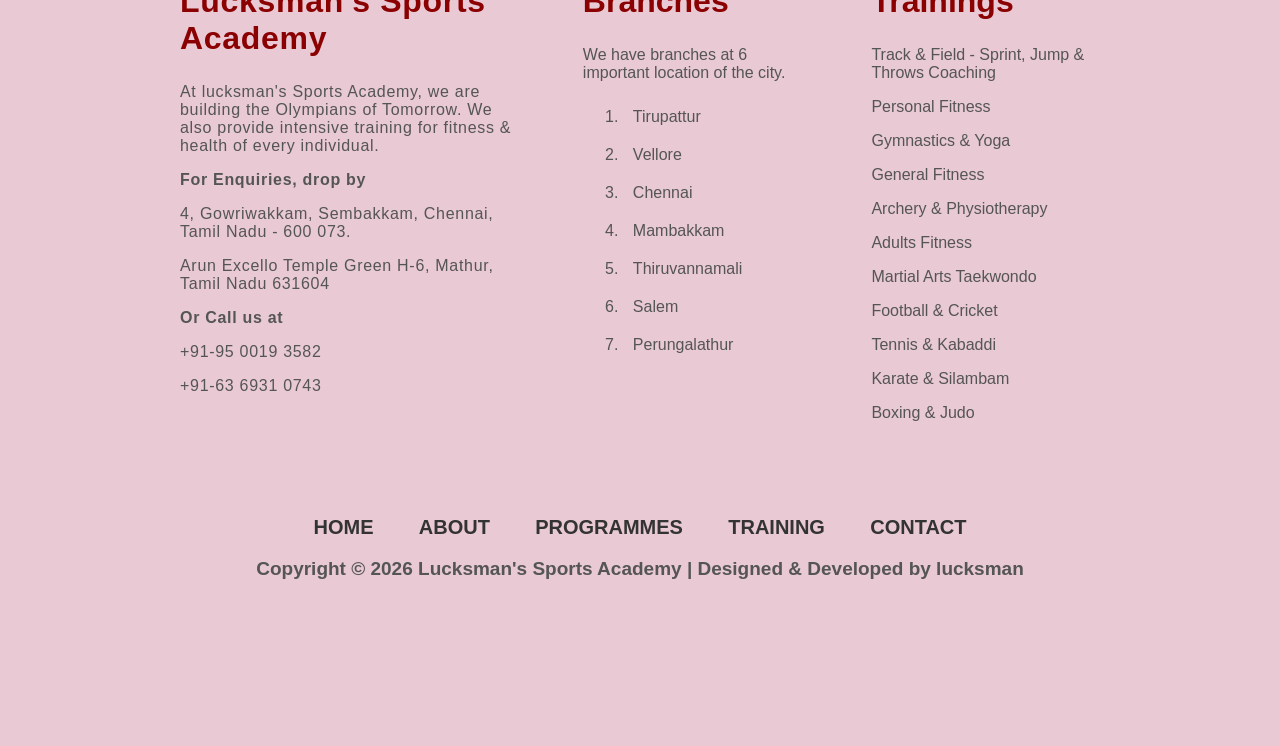
<file: youth.html>
<!doctype html>
<html>
  <head>
    <title>Youth programmes - Lucksman's Sports Academy</title>
    <link rel="stylesheet" href="style.css" />
  </head>
  <body>
    <div class="header">
      <img class="logo" src="Assests/newn.png" />

      <div class="menu">
        <a href="index.html">HOME</a>
        <a href="about.html" class="this-page">ABOUT</a>
        <div class="dropdown">
          <a class="morethings" href="#">PROGRAMMES</a>
          <div class="dropdown-content">
            <a href="kids.html">KIDS PROGRAMMES</a>
            <a href="youth.html">YOUTH PROGRAMMES</a>
          </div>
        </div>
        <a href="training.html">TRAINING</a>
        <a href="Contact.html">CONTACT</a>
      </div>
    </div>

    <div class="top">
      <h1>Youth Training Programme</h1>
    </div>

    <div class="programme">
      <div class="left">
        <h2>Youth Training Programme</h2>
        <ul>
          <li>General Warming Up & Specific Warming Up Training Sessions.</li>
          <li>Basic Strength & Conditioning Training Sessions.</li>
          <li>Speed Training Sessions.</li>
          <li>Endurance Training Sessions.</li>
          <li>Plyometric Jump Training Sessions.</li>
          <li>Yoga Sessions.</li>
        </ul>
      </div>
      <div class="rightu">
        <img src="Assests/youth.png" />
      </div>
    </div>
    <div class="subscribe">
      <hr />
      <h2>
        Wish to know more about our trainings &amp; classes? Subscribe now!
      </h2>
      <form
        onsubmit="
          event.preventDefault();
          alert('Your email has been saved!');
          this.reset();
        "
      >
        <input type="email" placeholder="Email address" required />
        <button type="submit">Subscribe</button>
      </form>
    </div>
    <div class="footer">
      <div class="footer-box1">
        <h2>Lucksman's Sports Academy</h2>
        <p>
          At lucksman's Sports Academy, we are building the Olympians of
          Tomorrow. We also provide intensive training for fitness & health of
          every individual.
        </p>
        <p><b>For Enquiries, drop by</b></p>
        <p>4, Gowriwakkam, Sembakkam, Chennai, Tamil Nadu - 600 073.</p>
        <p>Arun Excello Temple Green H-6, Mathur, Tamil Nadu 631604</p>
        <p><b>Or Call us at</b></p>
        <p>+91-95 0019 3582</p>
        <p>+91-63 6931 0743</p>
      </div>

      <div class="footer-box2">
        <h2>Branches</h2>
        <p>We have branches at 6 important location of the city.</p>
        <ol>
          <li>Tirupattur</li>
          <li>Vellore</li>
          <li>Chennai</li>
          <li>Mambakkam</li>
          <li>Thiruvannamali</li>
          <li>Salem</li>
          <li>Perungalathur</li>
        </ol>
      </div>

      <div class="footer-box3">
        <h2>Trainings</h2>
        <p>Track & Field - Sprint, Jump & Throws Coaching</p>
        <p>Personal Fitness</p>
        <p>Gymnastics & Yoga</p>
        <p>General Fitness</p>
        <p>Archery & Physiotherapy</p>
        <p>Adults Fitness</p>
        <p>Martial Arts Taekwondo</p>
        <p>Football & Cricket</p>
        <p>Tennis & Kabaddi</p>
        <p>Karate & Silambam</p>
        <p>Boxing & Judo</p>
      </div>
    </div>

    <div class="bottom">
      <div class="bottom-menu">
        <a href="index.html">HOME</a>
        <a href="about.html">ABOUT</a>
        <a href="kids.html">PROGRAMMES</a>
        <a href="training.html">TRAINING</a>
        <a href="Contact.html">CONTACT</a>
      </div>

      <p class="copy">
        Copyright © 2026 Lucksman's Sports Academy | Designed & Developed by
        lucksman
      </p>
    </div>
  </body>
</html>
</file>
<file: style.css>
/* this is contact us page css */
body {
  margin: 0;
  font-family: Arial, sans-serif;
}
.logo {
  font-size: 30px;
  color: #1e2a44;
}
/*
this is all navbar for all the files  
 */

.menu a {
  margin-left: 30px;
  text-decoration: none;
  color: black;
  font-weight: bold;
  font-size: 25px;
}
.menu a:hover {
  color: red;
}

.schedule {
  text-align: center;
  padding: 50px;
}
.schedule h2 {
  font-size: 36px;
}
.boxes {
  display: flex;
  justify-content: space-around;
  margin-top: 50px;
}

/* this is  about page css */

body {
  margin: 0;
  font-family: Arial, sans-serif;
  color: #333333;
}
/* this is all drop down content css for file */
.dropdown {
  position: relative;
  display: inline-block;
}

.dropdown-content {
  display: none;
  position: absolute;
  background-color: rgb(255, 232, 196);
  top: 100%;
  border-radius: 8px;
}

.dropdown-content a {
  color: black;
  padding: 12px 16px;
  font-size: 18px;
  display: block;
}

.dropdown-content a:hover {
  background-color: #e8c9d4;
  text-decoration: none;
}

.dropdown:hover .dropdown-content {
  display: block;
}

.logo-text {
  font-size: 30px;
  font-weight: bold;
  color: #0b4a94;
}

.intro-box {
  display: flex;
  padding: 70px 60px;
}
.my-academy p {
  margin-left: 40px;
}
.myself {
  font-size: 42px;
  margin: 0;
  color: darkred;
}
.motto-box {
  display: flex;
  padding: 30px 60px 70px 60px;
}
.rohit {
  width: 500px;
  height: 400px;
  padding-right: 15%;
}
.motto-list {
  width: 55%;
}
.motto-heading {
  font-size: 40px;
  color: darkred;
  margin: 0 0 30px 0;
}
.motto-word {
  font-size: 22px;
  font-weight: bold;
  margin-bottom: 5px;
}
.motto-meaning {
  margin-top: 0;
  margin-bottom: 25px;
}
.statement-box {
  display: flex;
  padding: 30px 60px;
  border-bottom: 1px solid #dddddd;
}
.statement-title {
  width: 30%;
  color: black;
  font-size: 24px;
  font-weight: 600;
}
.statement-words {
  width: 70%;
}

/* this is kids programmes page css */
body {
  font-family: Arial;
  margin: 0;
  color: #555;
}
.banner {
  background-color: #359fa0;
  text-align: center;
  padding: 80px 20px;
}

.banner h1 {
  color: white;
  font-size: 60px;
  margin: 0;
}
.programme {
  display: flex;
  padding: 50px;
  gap: 40px;
}
.leftu {
  width: 50%;
}
.leftu img {
  width: 120%;
  height: 600px;
  border-radius: 40px;
}
.rightu {
  width: 50%;
}
.rightu h2 {
  font-size: 36px;
  color: black;
}
.rightu li {
  line-height: 35px;
}

/* this is the youth programmes page css */

body {
  margin: 0;
  font-family: Arial;
  color: #555555;
}
.header {
  display: flex;
  justify-content: space-between;
  align-items: center;
  padding: 10px 80px;
}
.logo {
  height: 80px;
}

.red {
  color: red;
}
.banner {
  background-color: #359fa0;
  text-align: center;
  padding: 100px 0;
}
.banner h1 {
  color: white;
  font-size: 60px;
}
.programme {
  display: flex;
  padding: 80px;
}
.left {
  width: 50%;
}
.rightu {
  padding-left: 230px;
  width: 50%;
}
.rightu img {
  border-radius: 50px;
}
.left h2 {
  color: black;
  font-size: 40px;
  padding: 20px;
  padding-bottom: 20px;
}
.left li {
  font-size: 17px;
  line-height: 30px;
}

.box {
  width: 33%;
  padding-right: 30px;
}
.box h2 {
  color: black;
  font-size: 28px;
}
.box li {
  padding: 10px;
}
.bottom {
  text-align: center;
  padding-bottom: 30px;
  font-weight: 700;
  font-size: 19px;
}

/* This is training programmes page CSS */

body {
  font-family: Arial, sans-serif;
  margin: 0;
  background-color: #e8c9d4;
  color: #555555;
}
.header {
  background-color: #e8c9d4;
  height: 120px;
}

.logo {
  float: left;
  width: 130px;
  margin-top: 10px;
  margin-left: 60px;
}

.active {
  color: #d6254b;
}
.top {
  background-color: #f5eaf0;
  height: 250px;
  text-align: center;
}
.top h1 {
  color: darkred;
  font-size: 60px;
  padding-top: 90px;
  margin: 0;
}
.schedule {
  text-align: center;
  height: 350px;
  padding-top: 40px;
}
.schedule h2 {
  font-size: 35px;
  color: darkred;
}
.week {
  float: left;
  margin-left: 150px;
  margin-top: 40px;
  text-align: left;
}
.weekend {
  float: right;
  margin-right: 150px;
  margin-top: 40px;
  text-align: left;
}
.commitment {
  margin-left: 100px;
  margin-top: 30px;
  height: 250px;
}
.commitment h2 {
  font-size: 45px;
  color: darkred;
}
.commitment h4 {
  font-size: large;
}
.commitment hr {
  width: 600px;
  margin-left: 0;
}
.trainings {
  text-align: center;
  height: 250px;
}
.trainings h2 {
  font-size: 45px;
  color: darkred;
  font-family: sans-serif;
}
.trainings hr {
  width: 300px;
}
.item {
  width: 900px;
  height: 300px;
  margin: 0 auto;
}
.left {
  float: left;
  width: 300px;
  height: 300px;
  border-radius: 40px;
}
.right {
  float: right;
  width: 300px;
  height: 300px;
  border-radius: 50px;
}

.right-text {
  float: right;
  width: 400px;
  text-align: center;
  margin-top: 100px;
}
.left-text {
  float: left;
  width: 400px;
  text-align: center;
  margin-top: 100px;
}
.item h3 {
  font-size: 28px;
  color: darkred;
}
.sports {
  width: 950px;
  margin: 0 auto;
  overflow: hidden;
  padding-top: 30px;
}
.sport {
  float: left;
  width: 280px;
  margin: 10px;
  text-align: center;
}

.sport img {
  width: 280px;
  height: 280px;
  border-radius: 30px;
}
.sport h3 {
  font-size: 26px;
  color: #0a4d8c;
}
/* this is the subcriber details for all css files  */

.subscribe {
  padding: 80px;
  background-color: #f5eaf0;
  height: 250px;
  text-align: center;
  width: 89.3%;
  border-radius: 10px;
}
.subscribe hr {
  width: 100px;
  border: 2px solid darkred;
  position: relative;
  top: 40px;
}
.subscribe h2 {
  color: darkred;
  font-size: 40px;
  width: 800px;
  margin: 0 auto;
  padding-top: 90px;
}
.subscribe input {
  width: 650px;
  height: 20px;
  font-size: 18px;
  margin-top: 50px;
  padding-left: 10px;
  border: none;
  padding: 15px;
}
.subscribe button {
  background-color: #d6254b;
  color: white;
  font-size: 18px;
  font-weight: bold;
  width: 130px;
  height: 53px;
  border: none;
  margin-left: 10px;
  padding: 10px;
}
/* 
this is the footer css for all the page  
*/
.footer {
  display: flex;
  padding: 80px;
  height: 480px;
  margin-top: 60px;
  margin-left: 100px;
  margin-right: 100px;
}
.footer h2 {
  font-size: 32px;
  color: #333333;
}
.footer-box1 {
  float: left;
  width: 450px;
  letter-spacing: 0.7px;
}
.footer-box1 h2 {
  color: darkred;
}
.footer-box2 h2 {
  color: darkred;
}
.footer-box3 h2 {
  color: darkred;
}
.footer-box2 {
  float: left;
  width: 300px;
  margin-left: 60px;
}
.footer-box2 li {
  padding: 10px;
}
.footer-box3 {
  float: left;
  width: 300px;
  margin-left: 60px;
}
/*
this is all footer navigation for all page 
 */
.bottom {
  text-align: center;
  height: 200px;
}
.bottom-menu a {
  color: #333333;
  text-decoration: none;
  font-size: 20px;
  margin-left: 20px;
  margin-right: 20px;
}
.bottom-menu a:hover {
  color: red;
}

.copy .p {
  font-size: 20px;
}
</file>
